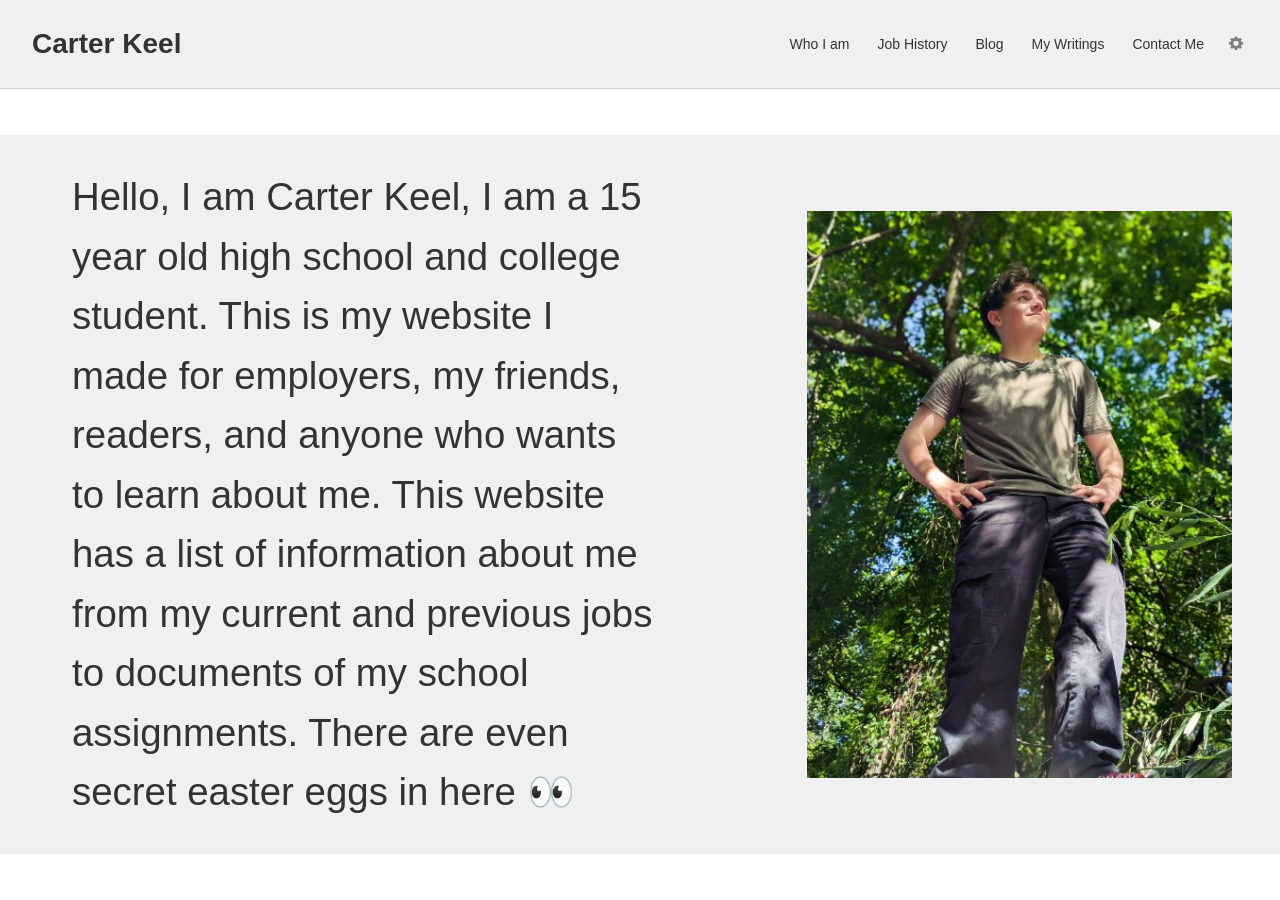
<file: index.html>
<!DOCTYPE html>
<html lang="en">
<head>
  <meta charset="UTF-8">
  <meta name="viewport" content="width=device-width, initial-scale=1.0">
  <title>Carter Keel - Home</title>
  <link rel="stylesheet" href="style.css">
</head>
<body>

  <header>
    <a href="index.html" class="btn title-btn">Carter Keel</a>
    <nav id="main-nav">
      <a href="who-i-am.html" class="btn">Who I am</a>
      <a href="job-history.html" class="btn">Job History</a>
      <a href="blog.html" class="btn">Blog</a>
      <a href="my-writings.html" class="btn">My Writings</a>
      <a href="contact.html" class="btn">Contact Me</a>
      <a href="settings.html" class="btn icon-btn" id="settings-nav-btn">
        <img src="Image_Resources/settings_icon.png" alt="Settings">
      </a>
    </nav>
  </header>

  <main>
    <div class="hero-container">
      
      <div class="hero-text-box">
        <p>Hello, I am Carter Keel, I am a 15 year old high school and college student. This is my website I made for employers, my friends, readers, and anyone who wants to learn about me. This website has a list of information about me from my current and previous jobs to documents of my school assignments. There are even secret easter eggs in here 👀</p>
      </div>

      <div class="hero-image-box">
        <img src="Image_Resources/me_goated/inspiring_me.jpg" alt="Carter Keel">
      </div>

    </div>
  </main>

  <script>
    // 1. Apply Theme
    const savedTheme = localStorage.getItem('theme') || 'light';
    document.documentElement.setAttribute('data-theme', savedTheme);

    // 2. Apply Accent Color
    const savedAccent = localStorage.getItem('accent-color') || '#333333';
    document.documentElement.style.setProperty('--accent-color', savedAccent);

    // 3. Apply Font Style
    const savedFont = localStorage.getItem('font-style') || 'sans-serif';
    document.documentElement.style.setProperty('--font-family', savedFont);

    // 4. Apply Dyslexia Font Mode
    if (localStorage.getItem('dyslexia-mode') === 'true') {
      document.documentElement.classList.add('dyslexia-font');
    }

    // 5. Apply Hacker Mode
    if (localStorage.getItem('hacker-mode') === 'true') {
      document.documentElement.classList.add('hacker-mode');
    }

    // 6. Apply Invert Gravity Mode
    if (localStorage.getItem('invert-gravity') === 'true') {
      document.documentElement.classList.add('invert-gravity');
    }

    // 7. Apply Custom Cursor Style
    const savedCursor = localStorage.getItem('cursor-style') || 'default';
    if (savedCursor === 'dot') document.documentElement.classList.add('cursor-pointer-dot');
    if (savedCursor === 'crosshair') document.documentElement.classList.add('cursor-crosshair');
    if (savedCursor === 'pencil') document.documentElement.classList.add('cursor-pencil');

    // 8. Apply UI Scale
    const savedScale = localStorage.getItem('ui-scale') || '50';
    document.documentElement.style.setProperty('--ui-scale', savedScale / 100);

    // Mouse Trail Animation Loop Globally
    window.addEventListener('mousemove', (e) => {
      if (localStorage.getItem('mouse-trail') === 'true') {
        const dot = document.createElement('div');
        dot.className = 'mouse-trail-dot';
        dot.style.left = `${e.clientX}px`;
        dot.style.top = `${e.clientY}px`;
        document.body.appendChild(dot);

        setTimeout(() => {
          dot.style.opacity = '0';
          dot.style.transform = 'translate(-50%, -50%) scale(0.2)';
        }, 20);

        setTimeout(() => {
          dot.remove();
        }, 400);
      }
    });

    // SECRETS UNLOCK CHECKER
    if (localStorage.getItem('secretsUnlocked') === 'true') {
      const nav = document.getElementById('main-nav');
      const settingsBtn = document.getElementById('settings-nav-btn');
      const secretLink = document.createElement('a');
      secretLink.href = 'secrets.html';
      secretLink.className = 'btn';
      secretLink.textContent = 'Secrets';
      secretLink.style.color = 'var(--text-color)';
      secretLink.style.fontWeight = 'bold';
      nav.insertBefore(secretLink, settingsBtn);
    }

    // Auto-highlight active page in nav
    const currentPage = window.location.pathname.split("/").pop() || "index.html";
    document.querySelectorAll("nav a").forEach(link => {
      if (link.getAttribute("href") === currentPage) {
        link.classList.add("active");
      }
    });
  </script>

</body>
</html>
</file>
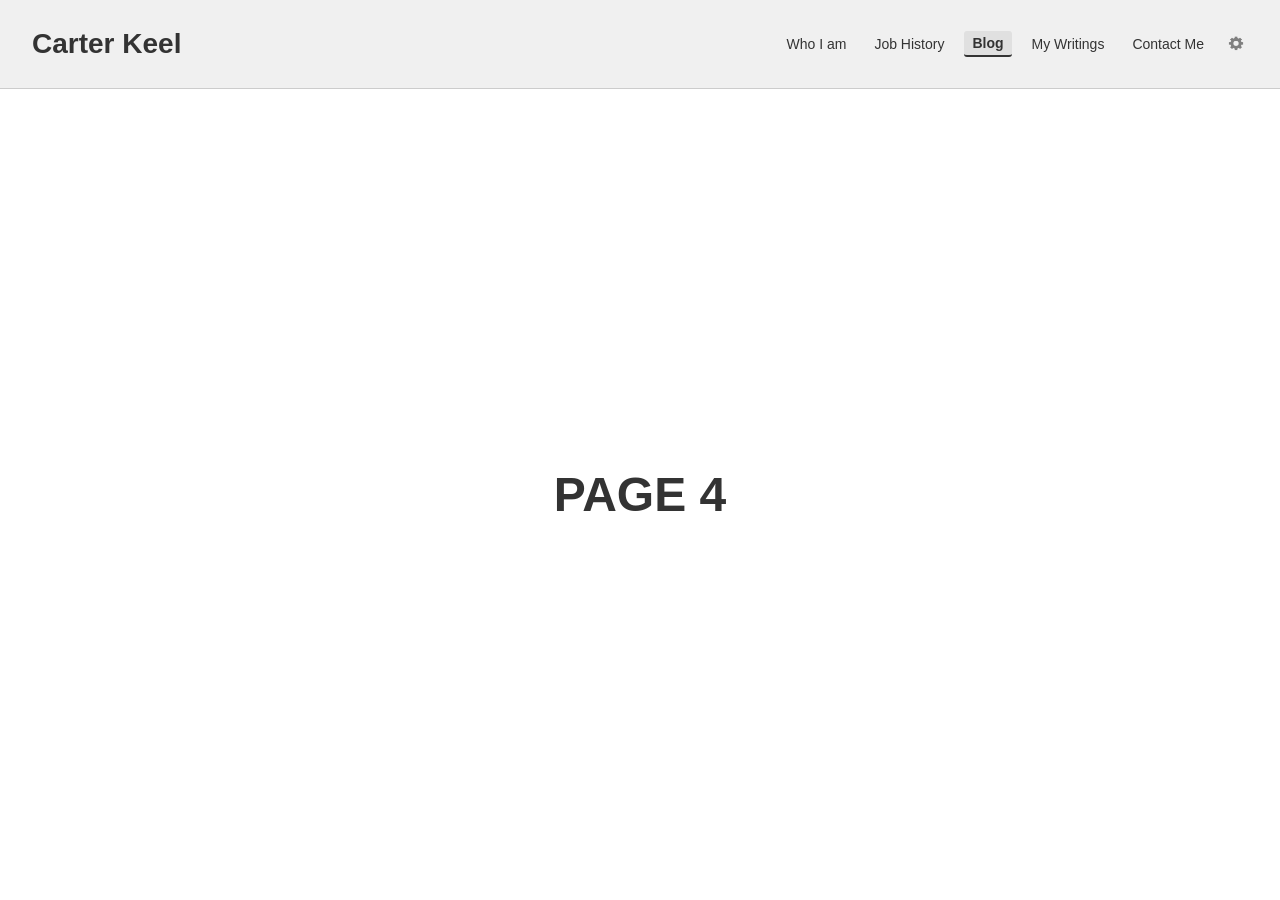
<file: blog.html>
<!DOCTYPE html>
<html lang="en">
<head>
  <meta charset="UTF-8">
  <meta name="viewport" content="width=device-width, initial-scale=1.0">
  <title>Blog</title>
  <link rel="stylesheet" href="style.css">
</head>
<body>

  <header>
    <a href="index.html" class="btn title-btn">Carter Keel</a>
    <nav id="main-nav">
      <a href="who-i-am.html" class="btn">Who I am</a>
      <a href="job-history.html" class="btn">Job History</a>
      <a href="blog.html" class="btn">Blog</a>
      <a href="my-writings.html" class="btn">My Writings</a>
      <a href="contact.html" class="btn">Contact Me</a>
      <a href="settings.html" class="btn icon-btn" id="settings-nav-btn">
        <img src="Image_Resources/settings_icon.png" alt="Settings">
      </a>
    </nav>
  </header>

  <main>
    <h1 class="page-title">PAGE 4</h1>
  </main>

  <script>
    // 1. Apply Theme
    const savedTheme = localStorage.getItem('theme') || 'light';
    document.documentElement.setAttribute('data-theme', savedTheme);

    // 2. Apply Accent Color
    const savedAccent = localStorage.getItem('accent-color') || '#333333';
    document.documentElement.style.setProperty('--accent-color', savedAccent);

    // 3. Apply Font Style
    const savedFont = localStorage.getItem('font-style') || 'sans-serif';
    document.documentElement.style.setProperty('--font-family', savedFont);

    // 4. Apply Dyslexia Font Mode
    if (localStorage.getItem('dyslexia-mode') === 'true') {
      document.documentElement.classList.add('dyslexia-font');
    }

    // 5. Apply Hacker Mode
    if (localStorage.getItem('hacker-mode') === 'true') {
      document.documentElement.classList.add('hacker-mode');
    }

    // 6. Apply Invert Gravity Mode
    if (localStorage.getItem('invert-gravity') === 'true') {
      document.documentElement.classList.add('invert-gravity');
    }

    // 7. Apply Custom Cursor Style
    const savedCursor = localStorage.getItem('cursor-style') || 'default';
    if (savedCursor === 'dot') document.documentElement.classList.add('cursor-pointer-dot');
    if (savedCursor === 'crosshair') document.documentElement.classList.add('cursor-crosshair');
    if (savedCursor === 'pencil') document.documentElement.classList.add('cursor-pencil');

    // 8. Apply UI Scale
    const savedScale = localStorage.getItem('ui-scale') || '50';
    document.documentElement.style.setProperty('--ui-scale', savedScale / 100);

    // Mouse Trail Animation Loop Globally
    window.addEventListener('mousemove', (e) => {
      if (localStorage.getItem('mouse-trail') === 'true') {
        const dot = document.createElement('div');
        dot.className = 'mouse-trail-dot';
        dot.style.left = `${e.clientX}px`;
        dot.style.top = `${e.clientY}px`;
        document.body.appendChild(dot);

        setTimeout(() => {
          dot.style.opacity = '0';
          dot.style.transform = 'translate(-50%, -50%) scale(0.2)';
        }, 20);

        setTimeout(() => {
          dot.remove();
        }, 400);
      }
    });

    // SECRETS UNLOCK CHECKER
    if (localStorage.getItem('secretsUnlocked') === 'true') {
      const nav = document.getElementById('main-nav');
      const settingsBtn = document.getElementById('settings-nav-btn');
      const secretLink = document.createElement('a');
      secretLink.href = 'secrets.html';
      secretLink.className = 'btn';
      secretLink.textContent = 'Secrets';
      secretLink.style.color = 'var(--text-color)';
      secretLink.style.fontWeight = 'bold';
      nav.insertBefore(secretLink, settingsBtn);
    }

    // Auto-highlight active page in nav
    const currentPage = window.location.pathname.split("/").pop() || "index.html";
    document.querySelectorAll("nav a").forEach(link => {
      if (link.getAttribute("href") === currentPage) {
        link.classList.add("active");
      }
    });

  </script>

</body>
</html>
</file>
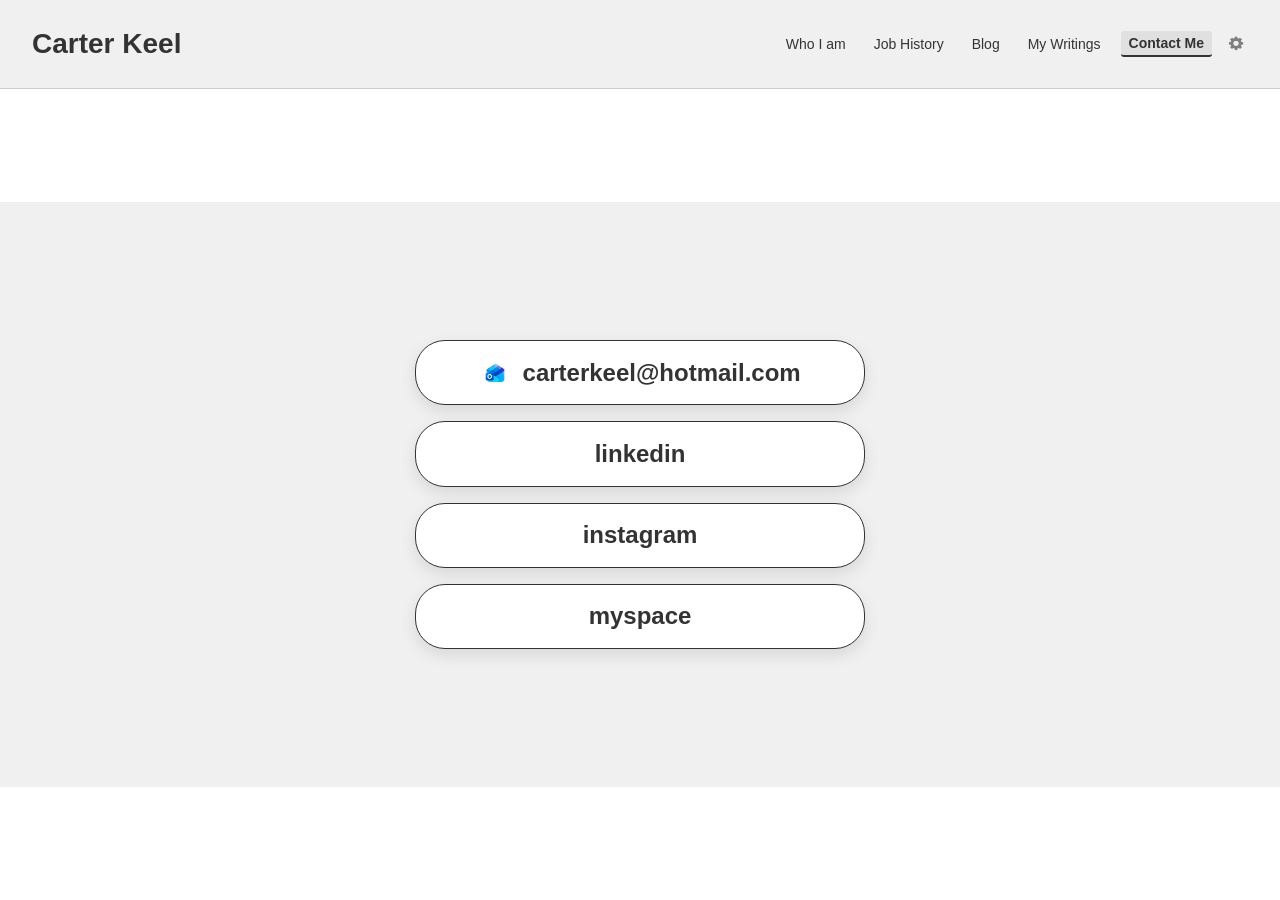
<file: contact.html>
<!DOCTYPE html>
<html lang="en">
<head>
  <meta charset="UTF-8">
  <meta name="viewport" content="width=device-width, initial-scale=1.0">
  <title>Contact Me - Carter Keel</title>
  <link rel="stylesheet" href="style.css">
</head>
<body>

  <header>
    <a href="index.html" class="btn title-btn">Carter Keel</a>
    <nav id="main-nav">
      <a href="who-i-am.html" class="btn">Who I am</a>
      <a href="job-history.html" class="btn">Job History</a>
      <a href="blog.html" class="btn">Blog</a>
      <a href="my-writings.html" class="btn">My Writings</a>
      <a href="contact.html" class="btn">Contact Me</a>
      <a href="settings.html" class="btn icon-btn" id="settings-nav-btn">
        <img src="Image_Resources/settings_icon.png" alt="Settings">
      </a>
    </nav>
  </header>

  <main>
    <div class="hero-container contact-layout">
      <div class="contact-buttons-container">
        <button id="email-btn" class="contact-pill-btn email-logo-btn" onclick="copyEmail()">
          <img src="Image_Resources/outlook_logo.png" alt="Outlook Logo" class="contact-logo">
          carterkeel@hotmail.com
        </button>
        <a href="https://linkedin.com" target="_blank" class="contact-pill-btn">linkedin</a>
        <a href="https://instagram.com" target="_blank" class="contact-pill-btn">instagram</a>
        <a href="https://myspace.com" target="_blank" class="contact-pill-btn">myspace</a>
      </div>
    </div>
  </main>

  <script>
    // Global Session Timer Initialization
    if (!sessionStorage.getItem('sessionStartTime')) {
      sessionStorage.setItem('sessionStartTime', Date.now());
    }

    // Apply saved settings globally
    const savedTheme = localStorage.getItem('theme') || 'light';
    document.documentElement.setAttribute('data-theme', savedTheme);

    const savedAccent = localStorage.getItem('accent-color') || '#333333';
    document.documentElement.style.setProperty('--accent-color', savedAccent);

    const savedFont = localStorage.getItem('font-style') || 'sans-serif';
    document.documentElement.style.setProperty('--font-family', savedFont);

    if (localStorage.getItem('dyslexia-mode') === 'true') {
      document.documentElement.classList.add('dyslexia-font');
    }

    if (localStorage.getItem('hacker-mode') === 'true') {
      document.documentElement.classList.add('hacker-mode');
    }

    if (localStorage.getItem('invert-gravity') === 'true') {
      document.documentElement.classList.add('invert-gravity');
    }

    const savedCursor = localStorage.getItem('cursor-style') || 'default';
    if (savedCursor === 'dot') document.documentElement.classList.add('cursor-pointer-dot');
    if (savedCursor === 'crosshair') document.documentElement.classList.add('cursor-crosshair');
    if (savedCursor === 'pencil') document.documentElement.classList.add('cursor-pencil');

    const savedScale = localStorage.getItem('ui-scale') || '50';
    document.documentElement.style.setProperty('--ui-scale', savedScale / 100);

    // Mouse Trail Animation Loop Globally
    window.addEventListener('mousemove', (e) => {
      if (localStorage.getItem('mouse-trail') === 'true') {
        const dot = document.createElement('div');
        dot.className = 'mouse-trail-dot';
        dot.style.left = `${e.clientX}px`;
        dot.style.top = `${e.clientY}px`;
        document.body.appendChild(dot);

        setTimeout(() => {
          dot.style.opacity = '0';
          dot.style.transform = 'translate(-50%, -50%) scale(0.2)';
        }, 20);

        setTimeout(() => {
          dot.remove();
        }, 400);
      }
    });

    // Email Copy Functionality
    function copyEmail() {
      const email = "carterkeel@hotmail.com";
      navigator.clipboard.writeText(email).then(() => {
        const btn = document.getElementById('email-btn');
        const originalHTML = btn.innerHTML;
        btn.innerHTML = "Copied to Clipboard!";
        setTimeout(() => {
          btn.innerHTML = originalHTML;
        }, 2000);
      });
    }

    // SECRETS UNLOCK CHECKER
    if (localStorage.getItem('secretsUnlocked') === 'true') {
      const nav = document.getElementById('main-nav');
      const settingsBtn = document.getElementById('settings-nav-btn');
      const secretLink = document.createElement('a');
      secretLink.href = 'secrets.html';
      secretLink.className = 'btn';
      secretLink.textContent = 'Secrets';
      secretLink.style.color = 'var(--text-color)';
      secretLink.style.fontWeight = 'bold';
      nav.insertBefore(secretLink, settingsBtn);
    }

    // Auto-highlight active page in nav
    const currentPage = window.location.pathname.split("/").pop() || "index.html";
    document.querySelectorAll("nav a").forEach(link => {
      if (link.getAttribute("href") === currentPage) {
        link.classList.add("active");
      }
    });

  </script>

</body>
</html>
</file>
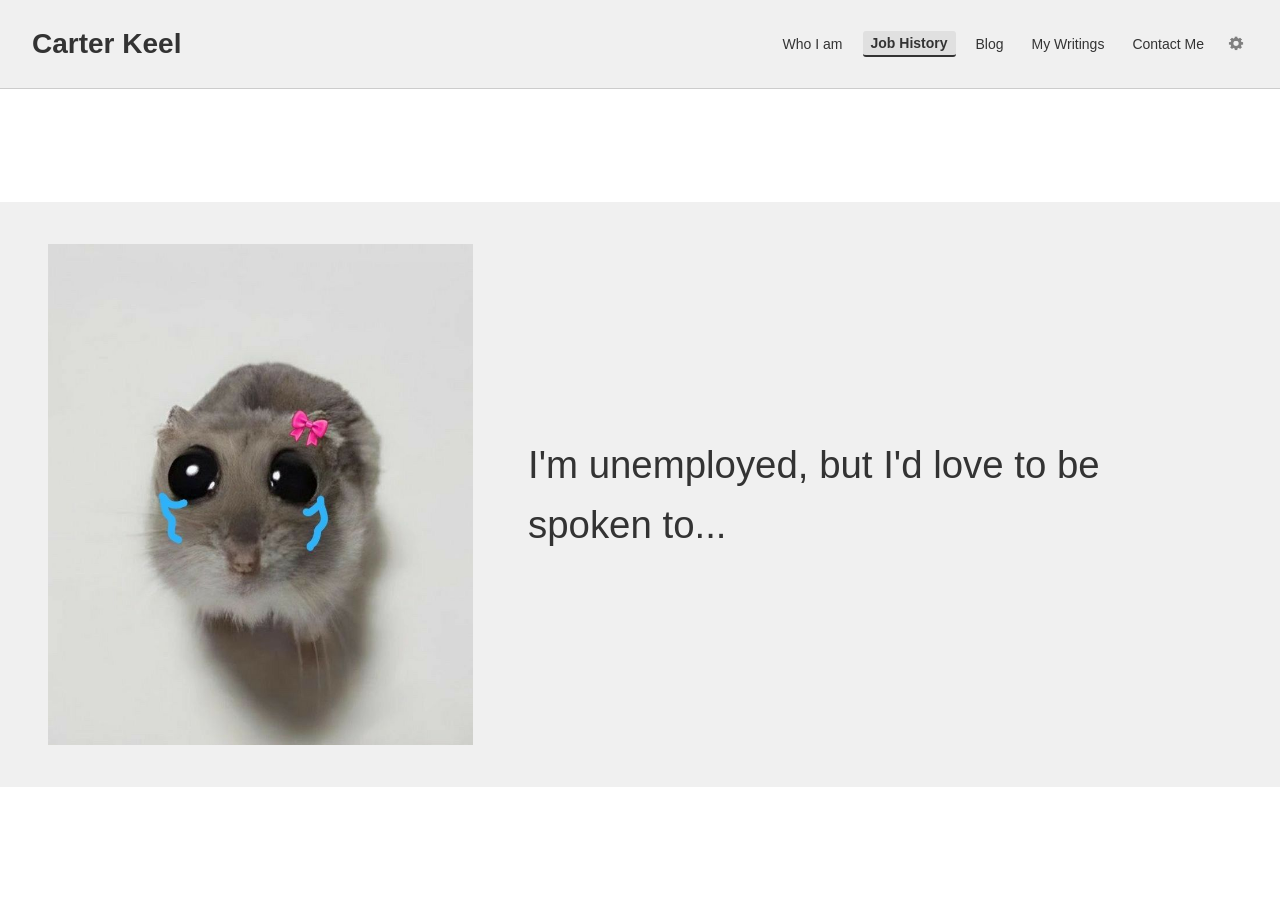
<file: job-history.html>
<!DOCTYPE html>
<html lang="en">
<head>
  <meta charset="UTF-8">
  <meta name="viewport" content="width=device-width, initial-scale=1.0">
  <title>Job History</title>
  <link rel="stylesheet" href="style.css">
</head>
<body>

  <header>
    <a href="index.html" class="btn title-btn">Carter Keel</a>
    <nav id="main-nav">
      <a href="who-i-am.html" class="btn">Who I am</a>
      <a href="job-history.html" class="btn">Job History</a>
      <a href="blog.html" class="btn">Blog</a>
      <a href="my-writings.html" class="btn">My Writings</a>
      <a href="contact.html" class="btn">Contact Me</a>
      <a href="settings.html" class="btn icon-btn" id="settings-nav-btn">
        <img src="Image_Resources/settings_icon.png" alt="Settings">
      </a>
    </nav>
  </header>

  <main>
    <div class="hero-container flip-layout">
      
      <div class="hero-image-box">
        <img src="Image_Resources/hamster_crying.jpg" alt="Crying Hamster">
      </div>

      <div class="hero-text-box unemployed-text">
        <p>I'm unemployed, but I'd love to be spoken to...</p>
      </div>

    </div>
  </main>

  <script>
    // 1. Apply Theme
    const savedTheme = localStorage.getItem('theme') || 'light';
    document.documentElement.setAttribute('data-theme', savedTheme);

    // 2. Apply Accent Color
    const savedAccent = localStorage.getItem('accent-color') || '#333333';
    document.documentElement.style.setProperty('--accent-color', savedAccent);

    // 3. Apply Font Style
    const savedFont = localStorage.getItem('font-style') || 'sans-serif';
    document.documentElement.style.setProperty('--font-family', savedFont);

    // 4. Apply Dyslexia Font Mode
    if (localStorage.getItem('dyslexia-mode') === 'true') {
      document.documentElement.classList.add('dyslexia-font');
    }

    // 5. Apply Hacker Mode
    if (localStorage.getItem('hacker-mode') === 'true') {
      document.documentElement.classList.add('hacker-mode');
    }

    // 6. Apply Invert Gravity Mode
    if (localStorage.getItem('invert-gravity') === 'true') {
      document.documentElement.classList.add('invert-gravity');
    }

    // 7. Apply Custom Cursor Style
    const savedCursor = localStorage.getItem('cursor-style') || 'default';
    if (savedCursor === 'dot') document.documentElement.classList.add('cursor-pointer-dot');
    if (savedCursor === 'crosshair') document.documentElement.classList.add('cursor-crosshair');
    if (savedCursor === 'pencil') document.documentElement.classList.add('cursor-pencil');

    // 8. Apply UI Scale
    const savedScale = localStorage.getItem('ui-scale') || '50';
    document.documentElement.style.setProperty('--ui-scale', savedScale / 100);

    // Mouse Trail Animation Loop Globally
    window.addEventListener('mousemove', (e) => {
      if (localStorage.getItem('mouse-trail') === 'true') {
        const dot = document.createElement('div');
        dot.className = 'mouse-trail-dot';
        dot.style.left = `${e.clientX}px`;
        dot.style.top = `${e.clientY}px`;
        document.body.appendChild(dot);

        setTimeout(() => {
          dot.style.opacity = '0';
          dot.style.transform = 'translate(-50%, -50%) scale(0.2)';
        }, 20);

        setTimeout(() => {
          dot.remove();
        }, 400);
      }
    });

    // SECRETS UNLOCK CHECKER
    if (localStorage.getItem('secretsUnlocked') === 'true') {
      const nav = document.getElementById('main-nav');
      const settingsBtn = document.getElementById('settings-nav-btn');
      const secretLink = document.createElement('a');
      secretLink.href = 'secrets.html';
      secretLink.className = 'btn';
      secretLink.textContent = 'Secrets';
      secretLink.style.color = 'var(--text-color)';
      secretLink.style.fontWeight = 'bold';
      nav.insertBefore(secretLink, settingsBtn);
    }

    // Auto-highlight active page in nav
    const currentPage = window.location.pathname.split("/").pop() || "index.html";
    document.querySelectorAll("nav a").forEach(link => {
      if (link.getAttribute("href") === currentPage) {
        link.classList.add("active");
      }
    });
  </script>

</body>
</html>
</file>
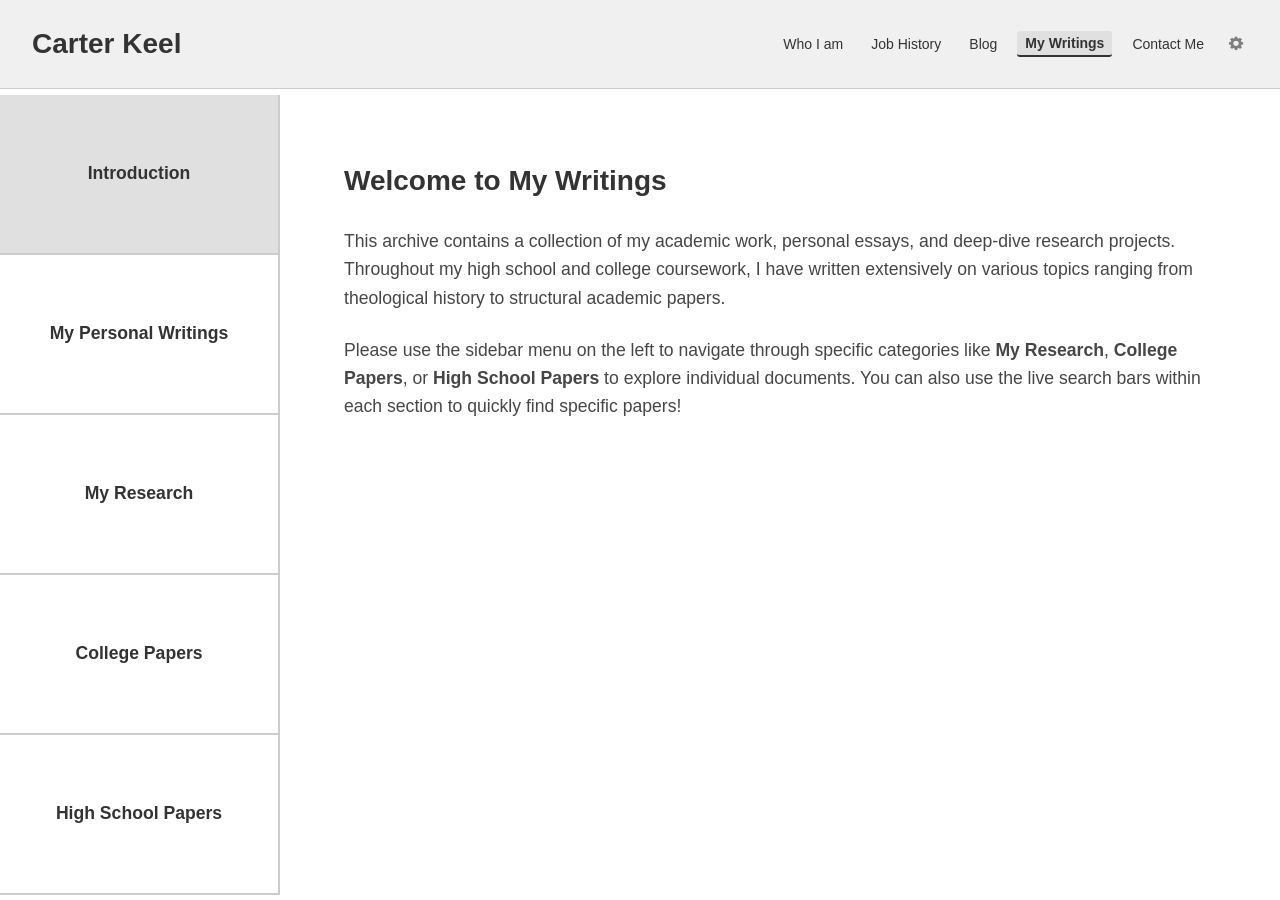
<file: my-writings.html>
<!DOCTYPE html>
<html lang="en">
<head>
  <meta charset="UTF-8">
  <meta name="viewport" content="width=device-width, initial-scale=1.0">
  <title>My Writings - Carter Keel</title>
  <link rel="stylesheet" href="style.css">
  <style>
    /* Search Bar Styling for Writings */
    .writings-search-bar {
      width: 100%;
      padding: 1rem 1.5rem;
      font-size: calc(2rem * var(--ui-scale));
      border: 2px solid var(--border-color);
      border-radius: 8px;
      background-color: var(--card-bg);
      color: var(--text-color);
      outline: none;
      margin-bottom: 2rem;
      transition: border-color 0.2s;
    }
    .writings-search-bar:focus {
      border-color: var(--accent-color);
    }
    .documents-list {
      display: flex;
      flex-direction: column;
      gap: 1rem;
    }
  </style>
</head>
<body>

  <header>
    <a href="index.html" class="btn title-btn">Carter Keel</a>
    <nav id="main-nav">
      <a href="who-i-am.html" class="btn">Who I am</a>
      <a href="job-history.html" class="btn">Job History</a>
      <a href="blog.html" class="btn">Blog</a>
      <a href="my-writings.html" class="btn">My Writings</a>
      <a href="contact.html" class="btn">Contact Me</a>
      <a href="settings.html" class="btn icon-btn" id="settings-nav-btn">
        <img src="Image_Resources/settings_icon.png" alt="Settings">
      </a>
    </nav>
  </header>

  <main>
    <div class="writings-layout-container">
      
      <div class="writings-sidebar">
        <button class="writing-category-btn active-category" onclick="switchCategory('intro', this)">Introduction</button>
        <button class="writing-category-btn" onclick="switchCategory('personal', this)">My Personal Writings</button>
        <button class="writing-category-btn" onclick="switchCategory('research', this)">My Research</button>
        <button class="writing-category-btn" onclick="switchCategory('college', this)">College Papers</button>
        <button class="writing-category-btn" onclick="switchCategory('highschool', this)">High School Papers</button>
      </div>

      <div class="writings-content-area">
        
        <div id="intro" class="writing-section-content active-section">
          <div class="writings-intro-box">
            <h2>Welcome to My Writings</h2>
            <p>This archive contains a collection of my academic work, personal essays, and deep-dive research projects. Throughout my high school and college coursework, I have written extensively on various topics ranging from theological history to structural academic papers.</p>
            <p>Please use the sidebar menu on the left to navigate through specific categories like <strong>My Research</strong>, <strong>College Papers</strong>, or <strong>High School Papers</strong> to explore individual documents. You can also use the live search bars within each section to quickly find specific papers!</p>
          </div>
        </div>

        <div id="personal" class="writing-section-content">
          <h2>My Personal Writings</h2>
          <input type="text" class="writings-search-bar" placeholder="Search personal writings..." onkeyup="filterDocuments(this, 'personal-list')">
          <div id="personal-list" class="documents-list">
            <p style="opacity: 0.8;">No personal writings added yet.</p>
          </div>
        </div>

        <div id="research" class="writing-section-content">
          <h2>My Research</h2>
          <input type="text" class="writings-search-bar" placeholder="Search research documents..." onkeyup="filterDocuments(this, 'research-list')">
          <div id="research-list" class="documents-list">
            <a href="Writings/Lost_Books_of_the_Bible.pdf" target="_blank" class="contact-pill-btn doc-item" style="justify-content: flex-start; padding: 1.5rem 2rem; font-size: calc(2rem * var(--ui-scale));">
              📚 Lost Books of the Bible
            </a>
          </div>
        </div>

        <div id="college" class="writing-section-content">
          <h2>College Papers</h2>
          <input type="text" class="writings-search-bar" placeholder="Search college papers..." onkeyup="filterDocuments(this, 'college-list')">
          <div id="college-list" class="documents-list">
            <a href="Writings/Week_1_GOVT_2305.pdf" target="_blank" class="contact-pill-btn doc-item" style="justify-content: flex-start; padding: 1.5rem 2rem; font-size: calc(2rem * var(--ui-scale));">
              🏛️ Week 1 of GOVT 2305
            </a>
            <a href="Writings/Week_2_GOVT_2305.pdf" target="_blank" class="contact-pill-btn doc-item" style="justify-content: flex-start; padding: 1.5rem 2rem; font-size: calc(2rem * var(--ui-scale));">
              🏛️ Week 2 of GOVT 2305
            </a>
            <a href="Writings/PE_Five_Paragraph_Essay.pdf" target="_blank" class="contact-pill-btn doc-item" style="justify-content: flex-start; padding: 1.5rem 2rem; font-size: calc(2rem * var(--ui-scale));">
              📝 PE Five Paragraph Essay
            </a>
          </div>
        </div>

        <div id="highschool" class="writing-section-content">
          <h2>High School Papers</h2>
          <input type="text" class="writings-search-bar" placeholder="Search high school papers..." onkeyup="filterDocuments(this, 'highschool-list')">
          <div id="highschool-list" class="documents-list">
            <a href="Writings/Ancient_Societies_and_their_Modern_Affect.pdf" target="_blank" class="contact-pill-btn doc-item" style="justify-content: flex-start; padding: 1.5rem 2rem; font-size: calc(2rem * var(--ui-scale));">
              🏛️ Ancient Societies and their Modern Affect
            </a>
            <a href="Writings/Colonialism.pdf" target="_blank" class="contact-pill-btn doc-item" style="justify-content: flex-start; padding: 1.5rem 2rem; font-size: calc(2rem * var(--ui-scale));">
              📜 Colonialism
            </a>
            <a href="Writings/Death_Poem.pdf" target="_blank" class="contact-pill-btn doc-item" style="justify-content: flex-start; padding: 1.5rem 2rem; font-size: calc(2rem * var(--ui-scale));">
              🖋️ Death Poem Analysis
            </a>
            <a href="Writings/Hokusai's_Artwork.pdf" target="_blank" class="contact-pill-btn doc-item" style="justify-content: flex-start; padding: 1.5rem 2rem; font-size: calc(2rem * var(--ui-scale));">
              🎨 Hokusai's Artwork
            </a>
            <a href="Writings/Song_of_Achilles.pdf" target="_blank" class="contact-pill-btn doc-item" style="justify-content: flex-start; padding: 1.5rem 2rem; font-size: calc(2rem * var(--ui-scale));">
              ⚔️ Song of Achilles
            </a>
            <a href="Writings/Tortilla_Pizza.pdf" target="_blank" class="contact-pill-btn doc-item" style="justify-content: flex-start; padding: 1.5rem 2rem; font-size: calc(2rem * var(--ui-scale));">
              🍕 Tortilla Pizza Essay
            </a>
          </div>
        </div>

      </div>

    </div>
  </main>

  <script>
    // Global Settings Loader
    const savedTheme = localStorage.getItem('theme') || 'light';
    document.documentElement.setAttribute('data-theme', savedTheme);

    const savedAccent = localStorage.getItem('accent-color') || '#333333';
    document.documentElement.style.setProperty('--accent-color', savedAccent);

    const savedFont = localStorage.getItem('font-style') || 'sans-serif';
    document.documentElement.style.setProperty('--font-family', savedFont);

    if (localStorage.getItem('dyslexia-mode') === 'true') {
      document.documentElement.classList.add('dyslexia-font');
    }
    if (localStorage.getItem('hacker-mode') === 'true') {
      document.documentElement.classList.add('hacker-mode');
    }
    if (localStorage.getItem('invert-gravity') === 'true') {
      document.documentElement.classList.add('invert-gravity');
    }

    const savedCursor = localStorage.getItem('cursor-style') || 'default';
    if (savedCursor === 'dot') document.documentElement.classList.add('cursor-pointer-dot');
    if (savedCursor === 'crosshair') document.documentElement.classList.add('cursor-crosshair');
    if (savedCursor === 'pencil') document.documentElement.classList.add('cursor-pencil');

    const savedScale = localStorage.getItem('ui-scale') || '50';
    document.documentElement.style.setProperty('--ui-scale', savedScale / 100);

    // Auto-highlight active nav link
    const currentPage = window.location.pathname.split("/").pop() || "index.html";
    document.querySelectorAll("nav a").forEach(link => {
      if (link.getAttribute("href") === currentPage) {
        link.classList.add("active");
      }
    });

    // Mouse Trail Animation Loop Globally
    window.addEventListener('mousemove', (e) => {
      if (localStorage.getItem('mouse-trail') === 'true') {
        const dot = document.createElement('div');
        dot.className = 'mouse-trail-dot';
        dot.style.left = `${e.clientX}px`;
        dot.style.top = `${e.clientY}px`;
        document.body.appendChild(dot);

        setTimeout(() => {
          dot.style.opacity = '0';
          dot.style.transform = 'translate(-50%, -50%) scale(0.2)';
        }, 20);

        setTimeout(() => {
          dot.remove();
        }, 400);
      }
    });

    // Category Switching Logic
    function switchCategory(sectionId, clickedBtn) {
      document.querySelectorAll('.writing-section-content').forEach(section => {
        section.classList.remove('active-section');
      });

      document.querySelectorAll('.writing-category-btn').forEach(btn => {
        btn.classList.remove('active-category');
      });

      document.getElementById(sectionId).classList.add('active-section');
      clickedBtn.classList.add('active-category');
    }

    // Live Search / Filter Functionality
    function filterDocuments(inputElement, listId) {
      const filterValue = inputElement.value.toLowerCase();
      const listContainer = document.getElementById(listId);
      const items = listContainer.getElementsByClassName('doc-item');

      for (let i = 0; i < items.length; i++) {
        const textValue = items[i].textContent || items[i].innerText;
        if (textValue.toLowerCase().indexOf(filterValue) > -1) {
          items[i].style.display = "";
        } else {
          items[i].style.display = "none";
        }
      }
    }

    // SECRETS UNLOCK CHECKER
    if (localStorage.getItem('secretsUnlocked') === 'true') {
      const nav = document.getElementById('main-nav');
      const settingsBtn = document.getElementById('settings-nav-btn');
      const secretLink = document.createElement('a');
      secretLink.href = 'secrets.html';
      secretLink.className = 'btn';
      secretLink.textContent = 'Secrets';
      secretLink.style.color = 'var(--text-color)';
      secretLink.style.fontWeight = 'bold';
      nav.insertBefore(secretLink, settingsBtn);
    }

   
  </script>

</body>
</html>
</file>
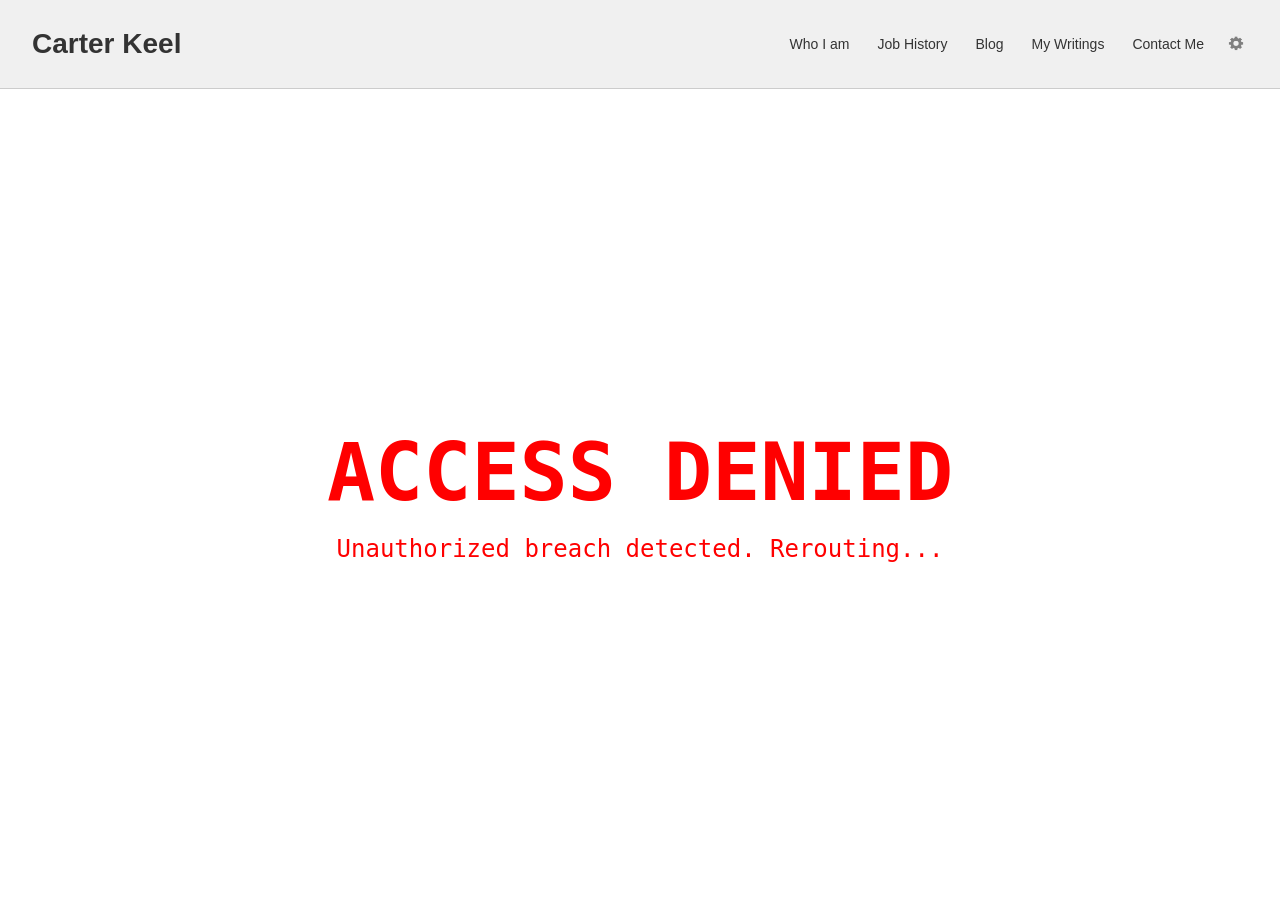
<file: secrets.html>
<!DOCTYPE html>
<html lang="en">
<head>
  <meta charset="UTF-8">
  <meta name="viewport" content="width=device-width, initial-scale=1.0">
  <title>Secrets - Carter Keel</title>
  <link rel="stylesheet" href="style.css">
  <style>
    .classified-header {
      color: #ff3333;
      font-family: monospace;
      text-align: center;
      font-size: calc(4rem * var(--ui-scale));
      border-bottom: 2px dashed #ff3333;
      margin-bottom: calc(3rem * var(--ui-scale));
      padding-bottom: calc(1rem * var(--ui-scale));
      letter-spacing: 0.3rem;
      text-transform: uppercase;
    }
    .secret-content-box {
      font-family: monospace;
      background-color: #050505;
      color: #00ffcc;
      padding: calc(4rem * var(--ui-scale));
      border: 2px solid #333;
      border-radius: 12px;
      box-shadow: inset 0 0 20px rgba(0, 255, 204, 0.1);
      width: 100%;
      min-height: 50vh;
      line-height: 1.6;
      font-size: calc(2.5rem * var(--ui-scale));
    }
    .secret-content-box p {
      margin-bottom: 1.5rem;
    }
    .terminal-input {
      background: transparent;
      border: none;
      border-bottom: 2px solid #00ffcc;
      color: #00ffcc;
      font-family: monospace;
      font-size: calc(2.5rem * var(--ui-scale));
      outline: none;
      padding: 0.2rem 0.5rem;
      width: 300px;
    }
    .emergency-exit-btn {
      background-color: #220000;
      color: #ff3333;
      border: 2px solid #ff3333;
      font-family: monospace;
      font-weight: bold;
      padding: 0.6rem 1.5rem;
      cursor: pointer;
      border-radius: 6px;
      transition: background-color 0.2s, transform 0.1s;
      margin-top: 2rem;
    }
    .emergency-exit-btn:hover {
      background-color: #ff3333;
      color: #000000;
      transform: scale(1.02);
    }
  </style>
</head>
<body>

  <header>
    <a href="index.html" class="btn title-btn">Carter Keel</a>
    <nav id="main-nav">
      <a href="who-i-am.html" class="btn">Who I am</a>
      <a href="job-history.html" class="btn">Job History</a>
      <a href="blog.html" class="btn">Blog</a>
      <a href="my-writings.html" class="btn">My Writings</a>
      <a href="contact.html" class="btn">Contact Me</a>
      <a href="settings.html" class="btn icon-btn" id="settings-nav-btn">
        <img src="Image_Resources/settings_icon.png" alt="Settings">
      </a>
    </nav>
  </header>

  <main id="secret-main">
    <div class="hero-container" style="display: flex; justify-content: center; grid-template-columns: 1fr;">
      
      <div class="secret-content-box">
        <h1 class="classified-header">TOP SECRET // CLASSIFIED</h1>
        
        <div id="prompt-section">
          <p>> AUTHORIZATION REQUIRED.</p>
          <p>> Please enter your name: <input type="text" id="name-input" class="terminal-input" autofocus autocomplete="off"> <button id="submit-name-btn" class="btn" style="color: #00ffcc; border: 1px solid #00ffcc; margin-left: 10px;">Enter</button></p>
          <p id="terminal-error" style="color: red; display: none; margin-top: 1rem;"></p>
        </div>

        <div id="unlocked-content" style="display: none;">
          <p id="welcome-message"></p>
          <p id="roast-message" style="color: #ff3333; font-weight: bold; display: none;"></p>
          <p id="barbie-extra-message" style="color: #ff3333; font-weight: bold; display: none;"></p>
          
          <div id="decrypted-payload"></div>
          
          <div style="margin-top: 3rem; border-top: 1px dashed #333; padding-top: 1.5rem;">
            <button id="emergency-exit-btn" class="emergency-exit-btn">> EMERGENCY EXIT (LOCKDOWN & EXIT)</button>
          </div>
        </div>

      </div>

    </div>
  </main>

  <script>
    if (localStorage.getItem('secretsUnlocked') !== 'true') {
      document.getElementById('secret-main').innerHTML = `
        <div style="display: flex; flex-direction: column; align-items: center; justify-content: center; height: 65vh; color: red; font-family: monospace; text-align: center;">
          <h1 style="font-size: calc(10rem * var(--ui-scale)); margin-bottom: 1rem;">ACCESS DENIED</h1>
          <p style="font-size: calc(3rem * var(--ui-scale));">Unauthorized breach detected. Rerouting...</p>
        </div>
      `;
      setTimeout(() => {
        window.location.href = 'index.html';
      }, 3000);
    } else {
      if (!sessionStorage.getItem('sessionStartTime')) {
        sessionStorage.setItem('sessionStartTime', Date.now());
      }

      const savedTheme = localStorage.getItem('theme') || 'light';
      document.documentElement.setAttribute('data-theme', savedTheme);
      const savedAccent = localStorage.getItem('accent-color') || '#333333';
      document.documentElement.style.setProperty('--accent-color', savedAccent);
      const savedFont = localStorage.getItem('font-style') || 'sans-serif';
      document.documentElement.style.setProperty('--font-family', savedFont);

      if (localStorage.getItem('dyslexia-mode') === 'true') {
        document.documentElement.classList.add('dyslexia-font');
      }
      if (localStorage.getItem('hacker-mode') === 'true') {
        document.documentElement.classList.add('hacker-mode');
      }
      if (localStorage.getItem('invert-gravity') === 'true') {
        document.documentElement.classList.add('invert-gravity');
      }

      const savedScale = localStorage.getItem('ui-scale') || '50';
      document.documentElement.style.setProperty('--ui-scale', savedScale / 100);

      window.addEventListener('mousemove', (e) => {
        if (localStorage.getItem('mouse-trail') === 'true') {
          const dot = document.createElement('div');
          dot.className = 'mouse-trail-dot';
          dot.style.left = `${e.clientX}px`;
          dot.style.top = `${e.clientY}px`;
          document.body.appendChild(dot);

          setTimeout(() => {
            dot.style.opacity = '0';
            dot.style.transform = 'translate(-50%, -50%) scale(0.2)';
          }, 20);

          setTimeout(() => {
            dot.remove();
          }, 400);
        }
      });

      const nameInput = document.getElementById('name-input');
      const submitBtn = document.getElementById('submit-name-btn');
      const promptSection = document.getElementById('prompt-section');
      const unlockedContent = document.getElementById('unlocked-content');
      const welcomeMessage = document.getElementById('welcome-message');
      const roastMessage = document.getElementById('roast-message');
      const barbieExtraMessage = document.getElementById('barbie-extra-message');
      const terminalError = document.getElementById('terminal-error');
      const emergencyExitBtn = document.getElementById('emergency-exit-btn');
      const decryptedPayload = document.getElementById('decrypted-payload');

      // Names are now encoded using base64 so they aren't visible as plain text in inspect element
      const encodedAllowedNames = ["emFkZW4=", "Z2lyYWZmZQ==", "YmFyYmll", "Y2FwdGFpbiBhbWVyaWNh"];
      const allowedNames = encodedAllowedNames.map(enc => atob(enc));

      const encodedSecretHTML = "[base64]";

      function handleNameSubmission() {
        const rawValue = nameInput.value;
        const normalizedValue = rawValue.toLowerCase().replace(/\s+/g, ' ').trim();

        terminalError.style.display = 'none';

        if (rawValue === "") return;

        if (!allowedNames.includes(normalizedValue)) {
          terminalError.textContent = `> ACCESS DENIED: Unrecognized clearance identity. Purging session...`;
          terminalError.style.display = 'block';
          localStorage.removeItem('secretsUnlocked');
          setTimeout(() => {
            window.location.href = 'index.html';
          }, 3000);
        } else {
          welcomeMessage.textContent = `> Welcome to the hidden terminal, ${rawValue.trim()}.`;
          welcomeMessage.style.display = 'block';

          if (normalizedValue === "zaden") {
            roastMessage.textContent = `> Warning: Poopy face detected in system database.`;
            roastMessage.style.display = 'block';
          }

          if (normalizedValue === "barbie") {
            barbieExtraMessage.textContent = `> I love you, Sadie`;
            barbieExtraMessage.style.display = 'block';
          }

          try {
            decryptedPayload.innerHTML = atob(encodedSecretHTML);
          } catch (e) {
            decryptedPayload.innerHTML = "<p>Error loading secure payload.</p>";
          }

          promptSection.style.display = 'none';
          unlockedContent.style.display = 'block';
        }
      }

      submitBtn.addEventListener('click', handleNameSubmission);
      nameInput.addEventListener('keypress', (e) => {
        if (e.key === 'Enter') {
          handleNameSubmission();
        }
      });

      emergencyExitBtn.addEventListener('click', () => {
        localStorage.removeItem('secretsUnlocked');
        window.location.href = 'index.html';
      });
    }
  </script>
</body>
</html>
</file>
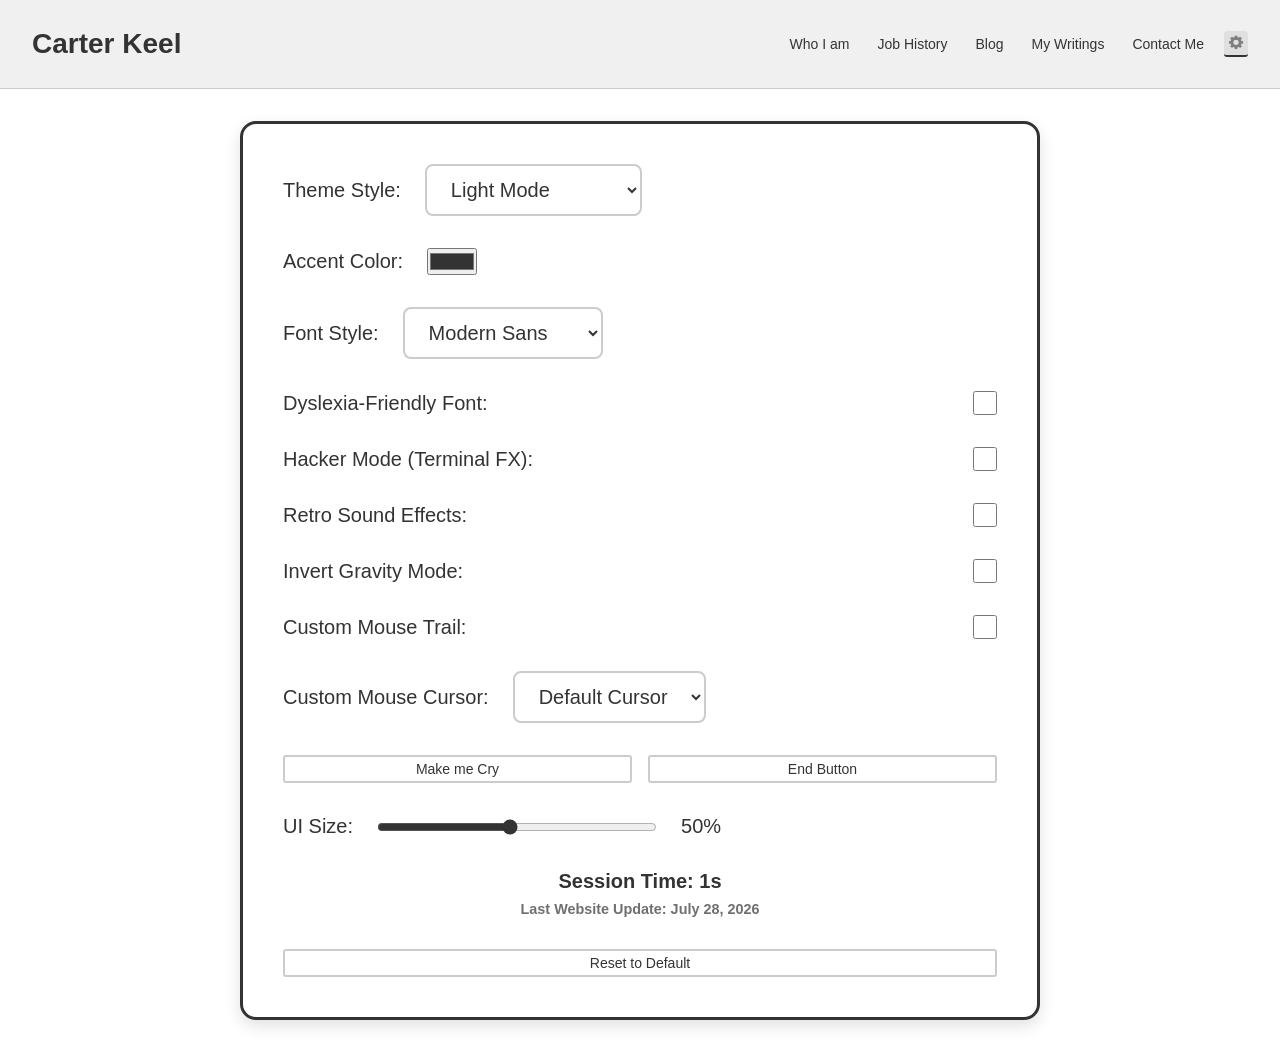
<file: settings.html>
<!DOCTYPE html>
<html lang="en">
<head>
  <meta charset="UTF-8">
  <meta name="viewport" content="width=device-width, initial-scale=1.0">
  <title>Settings - Carter Keel</title>
  <link rel="stylesheet" href="style.css">
</head>
<body>

  <header>
    <a href="index.html" class="btn title-btn">Carter Keel</a>
    <nav id="main-nav">
      <a href="who-i-am.html" class="btn">Who I am</a>
      <a href="job-history.html" class="btn">Job History</a>
      <a href="blog.html" class="btn">Blog</a>
      <a href="my-writings.html" class="btn">My Writings</a>
      <a href="contact.html" class="btn">Contact Me</a>
      <a href="settings.html" class="btn icon-btn" id="settings-nav-btn">
        <img src="Image_Resources/settings_icon.png" alt="Settings">
      </a>
    </nav>
  </header>

  <main>
    <div class="settings-box">
      <button id="secret-trigger" class="secret-trigger"></button>
      
      <div class="settings-row">
        <label for="theme-select">Theme Style:</label>
        <select id="theme-select" class="settings-dropdown">
          <option value="light">Light Mode</option>
          <option value="dark">Dark Mode</option>
          <option value="cyberpunk">Cyberpunk Mode</option>
        </select>
      </div>

      <div class="settings-row">
        <label for="accent-color">Accent Color:</label>
        <input type="color" id="accent-color" value="#333333">
      </div>

      <div class="settings-row">
        <label for="font-select">Font Style:</label>
        <select id="font-select" class="settings-dropdown">
          <option value="sans-serif">Modern Sans</option>
          <option value="serif">Classic Serif</option>
          <option value="monospace">Monospace</option>
          <option value="'Comic Neue', cursive">Playful (Comic)</option>
          <option value="'Press Start 2P', monospace">Retro Arcade</option>
          <option value="'Special Elite', cursive">Typewriter</option>
        </select>
      </div>

      <div class="settings-row checkbox-row">
        <label for="dyslexia-toggle">Dyslexia-Friendly Font:</label>
        <input type="checkbox" id="dyslexia-toggle">
      </div>

      <div class="settings-row checkbox-row">
        <label for="hacker-toggle">Hacker Mode (Terminal FX):</label>
        <input type="checkbox" id="hacker-toggle">
      </div>

      <div class="settings-row checkbox-row">
        <label for="sound-toggle">Retro Sound Effects:</label>
        <input type="checkbox" id="sound-toggle">
      </div>

      <div class="settings-row checkbox-row">
        <label for="gravity-toggle">Invert Gravity Mode:</label>
        <input type="checkbox" id="gravity-toggle">
      </div>

      <div class="settings-row checkbox-row">
        <label for="trail-toggle">Custom Mouse Trail:</label>
        <input type="checkbox" id="trail-toggle">
      </div>

      <div class="settings-row">
        <label for="cursor-select">Custom Mouse Cursor:</label>
        <select id="cursor-select" class="settings-dropdown">
          <option value="default">Default Cursor</option>
          <option value="dot">Glowing Dot</option>
          <option value="crosshair">Crosshair</option>
          <option value="pencil">Pencil</option>
        </select>
      </div>

      <div class="settings-row" style="display: flex; gap: 1rem;">
        <button id="cry-btn" class="btn" style="border: 2px solid var(--border-color); flex: 1;">Make me Cry</button>
        <button id="end-btn" class="btn" style="border: 2px solid var(--border-color); flex: 1;">End Button</button>
      </div>

      <div class="settings-row slider-container">
        <label for="ui-size">UI Size:</label>
        <input type="range" id="ui-size" name="ui-size" min="5" max="100" step="5" value="50">
        <span id="ui-size-val">50%</span>
      </div>

      <div class="settings-row stats-row" style="flex-direction: column; gap: 0.5rem;">
        <span>Session Time: <strong id="session-timer">0s</strong></span>
        <span style="font-size: 0.9rem; opacity: 0.7;">Last Website Update: July 28, 2026</span>
      </div>

      <div class="settings-row">
        <button id="reset-btn" class="btn" style="border: 2px solid var(--border-color); width: 100%;">Reset to Default</button>
      </div>

    </div>
  </main>

  <div class="modal-overlay" id="secret-modal">
    <div class="modal-box">
      <h2>Enter Access Code</h2>
      <p>Authorized personnel only.</p>
      
      <div class="code-input-container">
        <input type="text" class="code-input" maxlength="1" autocomplete="off">
        <input type="text" class="code-input" maxlength="1" autocomplete="off">
        <input type="text" class="code-input" maxlength="1" autocomplete="off">
        <input type="text" class="code-input" maxlength="1" autocomplete="off">
      </div>

      <p id="error-msg" style="color: red; display: none; font-size: 0.9rem; margin-top: -1rem;">Incorrect Code.</p>
      
      <button id="close-modal-btn" class="btn close-modal-btn">Cancel</button>
    </div>
  </div>

  <script>
    // Play settings page sound effect if enabled
    if (localStorage.getItem('sound-effects') === 'true') {
      new Audio('Audio_Resources/settings_button.mp3').play().catch(e => {});
    }

    // Global Session Timer Initialization
    if (!sessionStorage.getItem('sessionStartTime')) {
      sessionStorage.setItem('sessionStartTime', Date.now());
    }

    const themeSelect = document.getElementById('theme-select');
    const accentColorPicker = document.getElementById('accent-color');
    const fontSelect = document.getElementById('font-select');
    const dyslexiaToggle = document.getElementById('dyslexia-toggle');
    const hackerToggle = document.getElementById('hacker-toggle');
    const soundToggle = document.getElementById('sound-toggle');
    const gravityToggle = document.getElementById('gravity-toggle');
    const trailToggle = document.getElementById('trail-toggle');
    const cursorSelect = document.getElementById('cursor-select');
    const cryBtn = document.getElementById('cry-btn');
    const endBtn = document.getElementById('end-btn');
    const uiSizeSlider = document.getElementById('ui-size');
    const uiSizeVal = document.getElementById('ui-size-val');
    const resetBtn = document.getElementById('reset-btn');
    const sessionTimer = document.getElementById('session-timer');

    // Global Cry Audio Instance
    const cryAudio = new Audio('Audio_Resources/cry_button.mp3');

    // Load Saved Preferences
    const savedTheme = localStorage.getItem('theme') || 'light';
    document.documentElement.setAttribute('data-theme', savedTheme);
    themeSelect.value = savedTheme;

    const savedAccent = localStorage.getItem('accent-color') || '#333333';
    document.documentElement.style.setProperty('--accent-color', savedAccent);
    accentColorPicker.value = savedAccent;

    const savedFont = localStorage.getItem('font-style') || 'sans-serif';
    document.documentElement.style.setProperty('--font-family', savedFont);
    fontSelect.value = savedFont;

    const savedDyslexia = localStorage.getItem('dyslexia-mode') === 'true';
    dyslexiaToggle.checked = savedDyslexia;
    if (savedDyslexia) document.documentElement.classList.add('dyslexia-font');

    const savedHacker = localStorage.getItem('hacker-mode') === 'true';
    hackerToggle.checked = savedHacker;
    if (savedHacker) document.documentElement.classList.add('hacker-mode');

    const savedSound = localStorage.getItem('sound-effects') === 'true';
    soundToggle.checked = savedSound;

    const savedGravity = localStorage.getItem('invert-gravity') === 'true';
    gravityToggle.checked = savedGravity;
    if (savedGravity) document.documentElement.classList.add('invert-gravity');

    const savedTrail = localStorage.getItem('mouse-trail') === 'true';
    trailToggle.checked = savedTrail;

    const savedCursor = localStorage.getItem('cursor-style') || 'default';
    cursorSelect.value = savedCursor;
    if (savedCursor === 'dot') document.documentElement.classList.add('cursor-pointer-dot');
    if (savedCursor === 'crosshair') document.documentElement.classList.add('cursor-crosshair');
    if (savedCursor === 'pencil') document.documentElement.classList.add('cursor-pencil');

    const savedScale = localStorage.getItem('ui-scale') || '50';
    uiSizeSlider.value = savedScale;
    uiSizeVal.textContent = `${savedScale}%`;
    document.documentElement.style.setProperty('--ui-scale', savedScale / 100);

    // SECRETS UNLOCK CHECKER
    if (localStorage.getItem('secretsUnlocked') === 'true') {
      const nav = document.getElementById('main-nav');
      const settingsBtn = document.getElementById('settings-nav-btn');
      const secretLink = document.createElement('a');
      secretLink.href = 'secrets.html';
      secretLink.className = 'btn';
      secretLink.textContent = 'Secrets';
      secretLink.style.color = 'var(--text-color)';
      secretLink.style.fontWeight = 'bold';
      nav.insertBefore(secretLink, settingsBtn);
    }

    // Event Listeners
    themeSelect.addEventListener('change', (e) => {
      const val = e.target.value;
      document.documentElement.setAttribute('data-theme', val);
      localStorage.setItem('theme', val);
    });

    accentColorPicker.addEventListener('input', (e) => {
      const val = e.target.value;
      document.documentElement.style.setProperty('--accent-color', val);
      localStorage.setItem('accent-color', val);
    });

    fontSelect.addEventListener('change', (e) => {
      const val = e.target.value;
      document.documentElement.style.setProperty('--font-family', val);
      localStorage.setItem('font-style', val);
    });

    dyslexiaToggle.addEventListener('change', (e) => {
      const isChecked = e.target.checked;
      if (isChecked) {
        document.documentElement.classList.add('dyslexia-font');
      } else {
        document.documentElement.classList.remove('dyslexia-font');
      }
      localStorage.setItem('dyslexia-mode', isChecked);
    });

    hackerToggle.addEventListener('change', (e) => {
      const isChecked = e.target.checked;
      if (isChecked) {
        document.documentElement.classList.add('hacker-mode');
      } else {
        document.documentElement.classList.remove('hacker-mode');
      }
      localStorage.setItem('hacker-mode', isChecked);
    });

    soundToggle.addEventListener('change', (e) => {
      localStorage.setItem('sound-effects', e.target.checked);
    });

    gravityToggle.addEventListener('change', (e) => {
      const isChecked = e.target.checked;
      if (isChecked) {
        document.documentElement.classList.add('invert-gravity');
      } else {
        document.documentElement.classList.remove('invert-gravity');
      }
      localStorage.setItem('invert-gravity', isChecked);
    });

    trailToggle.addEventListener('change', (e) => {
      localStorage.setItem('mouse-trail', e.target.checked);
    });

    cursorSelect.addEventListener('change', (e) => {
      const val = e.target.value;
      document.documentElement.classList.remove('cursor-pointer-dot', 'cursor-crosshair', 'cursor-pencil');
      if (val === 'dot') document.documentElement.classList.add('cursor-pointer-dot');
      if (val === 'crosshair') document.documentElement.classList.add('cursor-crosshair');
      if (val === 'pencil') document.documentElement.classList.add('cursor-pencil');
      localStorage.setItem('cursor-style', val);
    });

    cryBtn.addEventListener('click', () => {
      cryAudio.currentTime = 0;
      cryAudio.play().catch(err => console.log("Audio play blocked/error:", err));
    });

    endBtn.addEventListener('click', () => {
      cryAudio.pause();
      cryAudio.currentTime = 0;
    });

    uiSizeSlider.addEventListener('input', (e) => {
      const val = e.target.value;
      uiSizeVal.textContent = `${val}%`;
      document.documentElement.style.setProperty('--ui-scale', val / 100);
      localStorage.setItem('ui-scale', val);
    });

    // Reset to Default
    resetBtn.addEventListener('click', () => {
      localStorage.clear();
      sessionStorage.clear();
      location.reload();
    });

    // Global Session Timer Update Loop
    setInterval(() => {
      const startTime = parseInt(sessionStorage.getItem('sessionStartTime'), 10);
      const elapsedSeconds = Math.floor((Date.now() - startTime) / 1000);
      let mins = Math.floor(elapsedSeconds / 60);
      let secs = elapsedSeconds % 60;
      sessionTimer.textContent = mins > 0 ? `${mins}m ${secs}s` : `${secs}s`;
    }, 1000);

    // Discord Constant Loop (Every 4 minutes = 240,000 ms)
    setInterval(() => {
      if (localStorage.getItem('sound-effects') === 'true') {
        const discordAudio = new Audio('Audio_Resources/discord_constant.mp3');
        discordAudio.play().catch(err => console.log("Discord audio blocked/error:", err));
      }
    }, 240000);

    // Mouse Trail Animation Loop
    window.addEventListener('mousemove', (e) => {
      if (localStorage.getItem('mouse-trail') === 'true') {
        const dot = document.createElement('div');
        dot.className = 'mouse-trail-dot';
        dot.style.left = `${e.clientX}px`;
        dot.style.top = `${e.clientY}px`;
        document.body.appendChild(dot);

        setTimeout(() => {
          dot.style.opacity = '0';
          dot.style.transform = 'translate(-50%, -50%) scale(0.2)';
        }, 20);

        setTimeout(() => {
          dot.remove();
        }, 400);
      }
    });

    /* =======================================
       EASTER EGG JAVASCRIPT (DIRECT CHECK)
       ======================================= */
    const secretTrigger = document.getElementById('secret-trigger');
    const secretModal = document.getElementById('secret-modal');
    const closeModalBtn = document.getElementById('close-modal-btn');
    const codeInputs = document.querySelectorAll('.code-input');
    const errorMsg = document.getElementById('error-msg');

    secretTrigger.addEventListener('click', () => {
      secretModal.classList.add('active');
      codeInputs[0].focus();
    });

    closeModalBtn.addEventListener('click', () => {
      secretModal.classList.remove('active');
      errorMsg.style.display = 'none';
      codeInputs.forEach(input => input.value = '');
    });

    codeInputs.forEach((input, index) => {
      input.addEventListener('input', (e) => {
        if (e.target.value.length === 1 && index < codeInputs.length - 1) {
          codeInputs[index + 1].focus();
        }
        checkCode();
      });

      input.addEventListener('keydown', (e) => {
        if (e.key === 'Backspace' && e.target.value === '' && index > 0) {
          codeInputs[index - 1].focus();
        }
      });
    });

    function checkCode() {
      const codeEntered = Array.from(codeInputs).map(i => i.value).join('');
      if (codeEntered.length === 4) {
        if (codeEntered === '4512') {
          localStorage.setItem('secretsUnlocked', 'true');
          alert('Access Granted. Navigation updated.');
          location.reload();
        } else {
          errorMsg.style.display = 'block';
          codeInputs.forEach(input => {
            input.value = '';
            input.classList.add('error-shake');
            setTimeout(() => input.classList.remove('error-shake'), 300);
          });
          codeInputs[0].focus();
        }
      }
    }

    // Auto-highlight active page in nav
    const currentPage = window.location.pathname.split("/").pop() || "index.html";
    document.querySelectorAll("nav a").forEach(link => {
      if (link.getAttribute("href") === currentPage) {
        link.classList.add("active");
      }
    });

  </script>

</body>
</html>
</file>
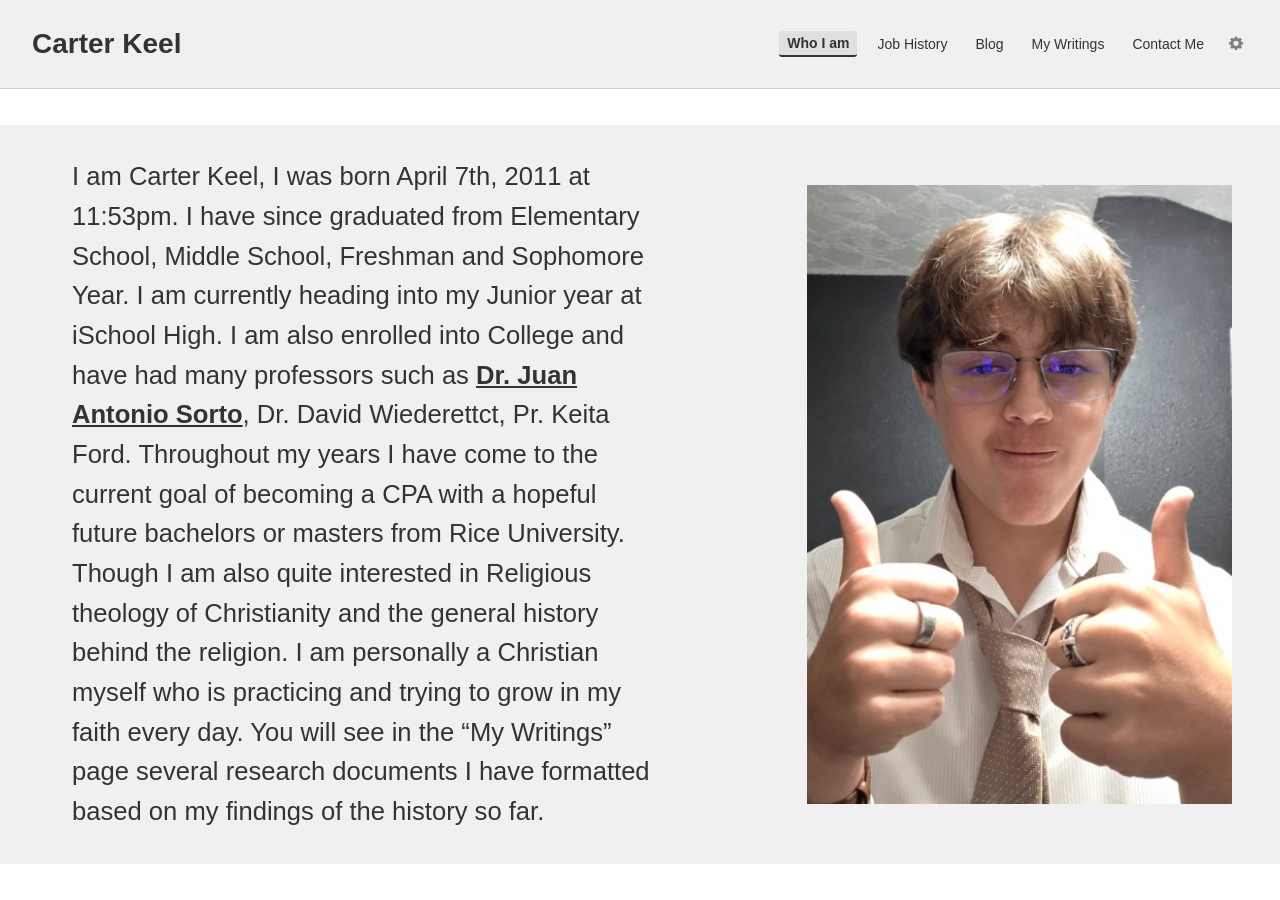
<file: who-i-am.html>
<!DOCTYPE html>
<html lang="en">
<head>
  <meta charset="UTF-8">
  <meta name="viewport" content="width=device-width, initial-scale=1.0">
  <title>Who I Am - Carter Keel</title>
  <link rel="stylesheet" href="style.css">
</head>
<body>

  <header>
    <a href="index.html" class="btn title-btn">Carter Keel</a>
    <nav id="main-nav">
      <a href="who-i-am.html" class="btn">Who I am</a>
      <a href="job-history.html" class="btn">Job History</a>
      <a href="blog.html" class="btn">Blog</a>
      <a href="my-writings.html" class="btn">My Writings</a>
      <a href="contact.html" class="btn">Contact Me</a>
      <a href="settings.html" class="btn icon-btn" id="settings-nav-btn">
        <img src="Image_Resources/settings_icon.png" alt="Settings">
      </a>
    </nav>
  </header>

  <main>
    <div class="hero-container">
      
      <div class="hero-text-box who-i-am-text">
        <p>
          I am Carter Keel, I was born April 7th, 2011 at 11:53pm. I have since graduated from Elementary School, Middle School, Freshman and Sophomore Year. I am currently heading into my Junior year at iSchool High. 
          I am also enrolled into College and have had many professors such as <a href="https://www.juanantoniosorto.com/" target="_blank" style="color: var(--text-color); font-weight: bold;">Dr. Juan Antonio Sorto</a>, Dr. David Wiederettct, Pr. Keita Ford. Throughout my years I have come to the current goal of becoming a CPA with a hopeful future bachelors or masters from Rice University. Though I am also quite interested in Religious theology of Christianity and the general history behind the religion. I am personally a Christian myself who is practicing and trying to grow in my faith every day. You will see in the “My Writings” page several research documents I have formatted based on my findings of the history so far.
        </p>
      </div>

      <div class="hero-image-box">
        <img src="Image_Resources/me_goated/professional_me.jpg" alt="Carter Keel Professional Photo">
      </div>

    </div>
  </main>

  <script>
    // 1. Apply Theme
    const savedTheme = localStorage.getItem('theme') || 'light';
    document.documentElement.setAttribute('data-theme', savedTheme);

    // 2. Apply Accent Color
    const savedAccent = localStorage.getItem('accent-color') || '#333333';
    document.documentElement.style.setProperty('--accent-color', savedAccent);

    // 3. Apply Font Style
    const savedFont = localStorage.getItem('font-style') || 'sans-serif';
    document.documentElement.style.setProperty('--font-family', savedFont);

    // 4. Apply Dyslexia Font Mode
    if (localStorage.getItem('dyslexia-mode') === 'true') {
      document.documentElement.classList.add('dyslexia-font');
    }

    // 5. Apply Hacker Mode
    if (localStorage.getItem('hacker-mode') === 'true') {
      document.documentElement.classList.add('hacker-mode');
    }

    // 6. Apply Invert Gravity Mode
    if (localStorage.getItem('invert-gravity') === 'true') {
      document.documentElement.classList.add('invert-gravity');
    }

    // 7. Apply Custom Cursor Style
    const savedCursor = localStorage.getItem('cursor-style') || 'default';
    if (savedCursor === 'dot') document.documentElement.classList.add('cursor-pointer-dot');
    if (savedCursor === 'crosshair') document.documentElement.classList.add('cursor-crosshair');
    if (savedCursor === 'pencil') document.documentElement.classList.add('cursor-pencil');

    // 8. Apply UI Scale
    const savedScale = localStorage.getItem('ui-scale') || '50';
    document.documentElement.style.setProperty('--ui-scale', savedScale / 100);

    // Mouse Trail Animation Loop Globally
    window.addEventListener('mousemove', (e) => {
      if (localStorage.getItem('mouse-trail') === 'true') {
        const dot = document.createElement('div');
        dot.className = 'mouse-trail-dot';
        dot.style.left = `${e.clientX}px`;
        dot.style.top = `${e.clientY}px`;
        document.body.appendChild(dot);

        setTimeout(() => {
          dot.style.opacity = '0';
          dot.style.transform = 'translate(-50%, -50%) scale(0.2)';
        }, 20);

        setTimeout(() => {
          dot.remove();
        }, 400);
      }
    });

    // SECRETS UNLOCK CHECKER
    if (localStorage.getItem('secretsUnlocked') === 'true') {
      const nav = document.getElementById('main-nav');
      const settingsBtn = document.getElementById('settings-nav-btn');
      const secretLink = document.createElement('a');
      secretLink.href = 'secrets.html';
      secretLink.className = 'btn';
      secretLink.textContent = 'Secrets';
      secretLink.style.color = 'var(--text-color)';
      secretLink.style.fontWeight = 'bold';
      nav.insertBefore(secretLink, settingsBtn);
    }

    // Auto-highlight active page in nav
    const currentPage = window.location.pathname.split("/").pop() || "index.html";
    document.querySelectorAll("nav a").forEach(link => {
      if (link.getAttribute("href") === currentPage) {
        link.classList.add("active");
      }
    });

  </script>

</body>
</html>
</file>
<file: style.css>
/* ================================
   1. Theme & UI Scale Variables & Fonts
   ================================ */
@import url('https://fonts.googleapis.com/css2?family=Press+Start+2P&family=Special+Elite&family=Comic+Neue:wght@700&display=swap');

:root {
  --ui-scale: 0.5;

  --bg-color: #ffffff;
  --header-bg: #f0f0f0;
  --text-color: #333333;
  --border-color: #cccccc;
  --btn-hover: #e0e0e0;
  --card-bg: #ffffff;
  
  --accent-color: #333333;
  --font-family: sans-serif;
}

[data-theme="dark"] {
  --bg-color: #121212;
  --header-bg: #1e1e1e;
  --text-color: #ffffff;
  --border-color: #444444;
  --btn-hover: #333333;
  --card-bg: #222222;
}

/* Cyberpunk Mode Theme */
[data-theme="cyberpunk"] {
  --bg-color: #0d0221;
  --header-bg: #190533;
  --text-color: #00ffcc;
  --border-color: #ff007f;
  --btn-hover: #2b0a4d;
  --card-bg: #120326;
}

/* ================================
   2. Base Styles
   ================================ */
* {
  margin: 0;
  padding: 0;
  box-sizing: border-box;
}

body {
  font-family: var(--font-family);
  display: flex;
  flex-direction: column;
  min-height: 100vh;
  background-color: var(--bg-color);
  color: var(--text-color);
  transition: background-color 0.3s, color 0.3s;
}

/* ================================
   3. Scalable Header Navigation (Sticky)
   ================================ */
header {
  display: flex;
  justify-content: space-between;
  align-items: center;
  padding: calc(3rem * var(--ui-scale)) calc(4rem * var(--ui-scale));
  background-color: var(--header-bg);
  border-bottom: 1px solid var(--border-color);
  
  position: sticky;
  top: 0;
  z-index: 1000;
}

nav {
  display: flex;
  align-items: center;
  gap: calc(1.5rem * var(--ui-scale));
}

.btn {
  display: inline-block;
  text-decoration: none;
  color: var(--text-color);
  background: none;
  border: none;
  padding: calc(0.5rem * var(--ui-scale)) calc(1rem * var(--ui-scale));
  font-size: calc(1.75rem * var(--ui-scale));
  border-radius: calc(6px * var(--ui-scale));
  cursor: pointer;
}

.btn:hover {
  background-color: var(--btn-hover);
}

.title-btn {
  font-size: calc(3.5rem * var(--ui-scale));
  font-weight: bold;
  padding-left: 0;
}

.icon-btn {
  display: inline-flex;
  align-items: center;
  padding: calc(0.5rem * var(--ui-scale));
}

.icon-btn img {
  width: calc(32px * var(--ui-scale));
  height: calc(32px * var(--ui-scale));
  display: block;
}

[data-theme="dark"] .icon-btn img,
[data-theme="cyberpunk"] .icon-btn img {
  filter: invert(1);
}

nav a.active {
  background-color: var(--btn-hover);
  font-weight: bold;
  border-bottom: 2px solid var(--accent-color);
}

/* ================================
   4. Scalable Main Content
   ================================ */
main {
  flex: 1;
  display: flex; 
  flex-direction: column;
  justify-content: center; 
  align-items: center;     
  width: 100%;
  padding: 0;
}

/* Centered styling for PAGE headings on other pages */
.page-title {
  text-align: center;
  font-size: calc(6rem * var(--ui-scale));
  padding: calc(4rem * var(--ui-scale)) 5%;
  color: var(--text-color);
  font-weight: bold;
}

/* ================================
   5. Larger Settings Box Layout (Fully Centered)
   ================================ */
.settings-box {
  width: 100%;
  max-width: 800px; 
  min-height: 480px; 
  border: 3px solid var(--text-color);
  border-radius: 16px;
  padding: 2.5rem; 
  background-color: var(--card-bg);
  box-shadow: 0 6px 16px rgba(0, 0, 0, 0.12);
  display: flex;
  flex-direction: column;
  gap: 2rem;
  font-size: 20px; 
  margin: 2rem 0; 
  position: relative; 
}

.settings-row {
  display: flex;
  align-items: center;
  gap: 1.5rem;
}

.settings-dropdown {
  padding: 0.75rem 1.25rem;
  font-size: 1.25rem;
  border: 2px solid var(--border-color);
  border-radius: 8px;
  background-color: var(--bg-color);
  color: var(--text-color);
  cursor: pointer;
}

.slider-container {
  display: flex;
  align-items: center;
  gap: 1.5rem;
}

.slider-container label, 
.slider-container span {
  font-size: 1.25rem;
  font-weight: 500;
}

.slider-container input[type="range"] {
  width: 280px; 
  height: 8px;
  accent-color: var(--text-color);
  cursor: pointer;
}

/* ================================
   6. Hero Layout for Page 1 (Edge-to-Edge & UI-Scaled)
   ================================ */
.hero-container {
  display: grid;
  grid-template-columns: 1.2fr 1fr;
  align-items: center;
  gap: calc(5rem * var(--ui-scale));
  
  background-color: var(--header-bg);
  
  width: 100vw;
  max-width: 100vw;
  border-radius: 0;
  
  margin: 0;
  padding: calc(4rem * var(--ui-scale)) calc(6rem * var(--ui-scale));
  min-height: 65vh; 
}

/* Left Text Box */
.hero-text-box {
  display: flex;
  flex-direction: column;
  max-width: 100%; 
  padding-left: calc(3rem * var(--ui-scale));
  padding-right: calc(2rem * var(--ui-scale));
}

.hero-text-box p {
  font-size: calc(4.8rem * var(--ui-scale)); 
  line-height: 1.55;
  color: var(--text-color);
  margin: 0;
}

/* Right Image Box */
.hero-image-box {
  display: flex;
  justify-content: flex-end;
}

.hero-image-box img {
  width: 100%;
  max-width: calc(850px * var(--ui-scale)); 
  height: auto;
  object-fit: cover;
  display: block;
}

/* ================================
   7. Page 3 Specific Layout (Flipped Hero)
   ================================ */
.hero-container.flip-layout {
  grid-template-columns: 1fr 1.6fr;
}

.hero-container.flip-layout .hero-image-box {
  justify-content: flex-start;
}

.hero-text-box.unemployed-text {
  padding-left: 0;
  padding-right: calc(5rem * var(--ui-scale));
}

/* ================================
   8. Contact Me Page Pill Buttons
   ================================ */
.hero-container.contact-layout {
  display: flex;
  justify-content: center;
  align-items: center;
}

.contact-buttons-container {
  display: flex;
  flex-direction: column;
  gap: calc(2rem * var(--ui-scale));
  width: 100%;
  max-width: calc(900px * var(--ui-scale));
}

.contact-pill-btn {
  display: flex;
  align-items: center;
  justify-content: center;
  width: 100%;
  padding: calc(2.2rem * var(--ui-scale)) calc(3rem * var(--ui-scale));
  background-color: var(--card-bg);
  color: var(--text-color);
  border: calc(3px * var(--ui-scale)) solid var(--text-color);
  border-radius: calc(60px * var(--ui-scale));
  font-size: calc(3rem * var(--ui-scale));
  font-weight: 600;
  text-decoration: none;
  box-shadow: 0 6px 16px rgba(0, 0, 0, 0.1);
  transition: background-color 0.2s, transform 0.2s;
}

.contact-pill-btn:hover {
  background-color: var(--btn-hover);
  transform: scale(1.01);
}

/* ================================
   9. Advanced Settings Additions
   ================================ */
html.dyslexia-font body {
  letter-spacing: 0.05em;
  word-spacing: 0.1em;
  font-weight: 500;
}

html.hacker-mode body {
  background-color: #000000 !important;
  color: #00ff00 !important;
}
html.hacker-mode header, 
html.hacker-mode .settings-box, 
html.hacker-mode .hero-container {
  background-color: #051105 !important;
  border-color: #00ff00 !important;
  color: #00ff00 !important;
}
html.hacker-mode .btn, 
html.hacker-mode p, 
html.hacker-mode span, 
html.hacker-mode label {
  color: #00ff00 !important;
}

.checkbox-row {
  justify-content: space-between;
}
.checkbox-row input[type="checkbox"] {
  width: 24px;
  height: 24px;
  cursor: pointer;
}
.stats-row {
  justify-content: center;
  font-size: 1.25rem;
  font-weight: bold;
}

/* ================================
   10. Contact Email Logo Styling
   ================================ */
.email-logo-btn {
  display: flex;
  align-items: center;
  justify-content: center;
  gap: calc(1.5rem * var(--ui-scale));
}

.contact-logo {
  height: calc(2.2rem * var(--ui-scale));
  width: auto;
  object-fit: contain;
  display: block;
}

/* ================================
   11. Who I Am Page Text Scaling
   ================================ */
.who-i-am-text p {
  font-size: calc(3.2rem * var(--ui-scale)) !important;
}

/* ================================
   12. Easter Egg Modal & Secret Button
   ================================ */

.secret-trigger {
  position: absolute;
  top: 0;
  right: 0;
  width: 50px;
  height: 50px;
  cursor: default;
  background: transparent;
  border: none;
  outline: none;
  z-index: 10;
}

.modal-overlay {
  display: none;
  position: fixed;
  top: 0;
  left: 0;
  width: 100vw;
  height: 100vh;
  background-color: rgba(0, 0, 0, 0.6);
  backdrop-filter: blur(8px);
  z-index: 9999;
  justify-content: center;
  align-items: center;
}

.modal-overlay.active {
  display: flex;
}

.modal-box {
  background-color: var(--card-bg);
  border: 2px solid var(--border-color);
  border-radius: 12px;
  padding: 3rem;
  text-align: center;
  width: 90%;
  max-width: 450px;
  box-shadow: 0 10px 30px rgba(0, 0, 0, 0.5);
  color: var(--text-color);
}

.modal-box h2 {
  font-size: 2rem;
  margin-bottom: 0.5rem;
}

.modal-box p {
  font-size: 1.1rem;
  margin-bottom: 2rem;
  opacity: 0.8;
}

.code-input-container {
  display: flex;
  justify-content: center;
  gap: 12px;
  margin-bottom: 2rem;
}

.code-input {
  width: 60px;
  height: 80px;
  font-size: 2.5rem;
  text-align: center;
  border: 2px solid var(--border-color);
  border-radius: 8px;
  background-color: var(--bg-color);
  color: var(--text-color);
  outline: none;
  transition: border-color 0.2s;
  font-family: monospace;
}

.code-input:focus {
  border-color: var(--text-color);
}

.close-modal-btn {
  border: 2px solid var(--border-color);
  padding: 0.8rem 2rem;
  font-size: 1.2rem;
}

@keyframes shake {
  0%, 100% { transform: translateX(0); }
  25% { transform: translateX(-5px); }
  75% { transform: translateX(5px); }
}
.error-shake {
  animation: shake 0.2s ease-in-out;
  border-color: red !important;
}

/* ================================
   13. Invert Gravity, Trails, & Cursors
   ================================ */

html.invert-gravity body {
  transform: rotate(180deg);
  transform-origin: center center;
}

.mouse-trail-dot {
  position: fixed;
  width: 10px;
  height: 10px;
  background-color: var(--accent-color, #333333);
  border-radius: 50%;
  pointer-events: none;
  z-index: 99999;
  transform: translate(-50%, -50%);
  transition: opacity 0.4s ease, transform 0.4s ease;
  opacity: 0.7;
}

html.cursor-pointer-dot body {
  cursor: url('data:image/svg+xml;utf8,<svg xmlns="http://www.w3.org/2000/svg" width="24" height="24" viewBox="0 0 24 24"><circle cx="12" cy="12" r="8" fill="%23ff007f"/></svg>') 12 12, auto;
}

html.cursor-crosshair body {
  cursor: crosshair;
}

html.cursor-pencil body {
  cursor: url('data:image/svg+xml;utf8,<svg xmlns="http://www.w3.org/2000/svg" width="24" height="24" viewBox="0 0 24 24"><path d="M3 17.25V21h3.75L17.81 9.94l-3.75-3.75L3 17.25z" fill="%2300ffcc"/></svg>') 0 24, auto;
}

/* ================================
   14. Writings Page Sidebar Layout
   ================================ */

.writings-layout-container {
  display: grid;
  grid-template-columns: 280px 1fr;
  width: 100%;
  min-height: calc(100vh - 100px);
}

.writings-sidebar {
  display: flex;
  flex-direction: column;
  background-color: var(--header-bg);
  border-right: 2px solid var(--border-color);
  padding: 0;
}

.writing-category-btn {
  display: flex;
  align-items: center;
  justify-content: center;
  text-align: center;
  padding: 2rem 1.5rem;
  background-color: var(--card-bg);
  color: var(--text-color);
  border: none;
  border-bottom: 2px solid var(--border-color);
  font-size: calc(2.2rem * var(--ui-scale));
  font-weight: bold;
  cursor: pointer;
  text-decoration: none;
  transition: background-color 0.2s, color 0.2s;
  flex: 1;
}

.writing-category-btn:hover,
.writing-category-btn.active-category {
  background-color: var(--btn-hover);
  color: var(--accent-color);
}

.writings-content-area {
  padding: 4rem;
  background-color: var(--bg-color);
  color: var(--text-color);
  font-size: calc(2.5rem * var(--ui-scale));
  line-height: 1.6;
}

.writing-section-content {
  display: none;
}

.writing-section-content.active-section {
  display: block;
}

/* Introductory Writings View Styling */
.writings-intro-box {
  display: flex;
  flex-direction: column;
  gap: 1.5rem;
}

.writings-intro-box h2 {
  font-size: calc(3.5rem * var(--ui-scale));
  font-weight: bold;
}

.writings-intro-box p {
  font-size: calc(2.2rem * var(--ui-scale));
  line-height: 1.6;
  opacity: 0.9;
}
</file>
